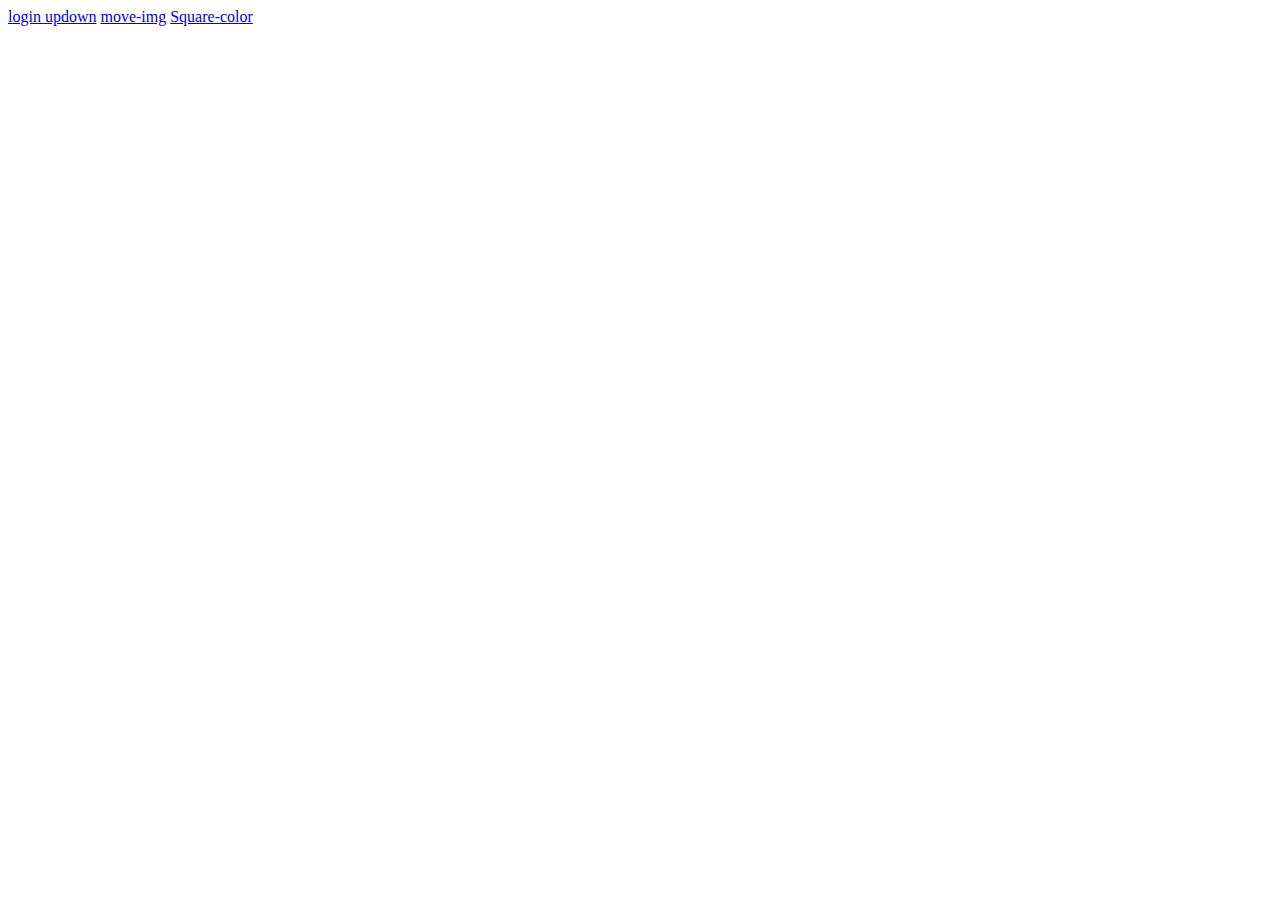
<file: index.html>
<!DOCTYPE html>
<html lang="en">

<head>
    <meta charset="UTF-8">
    <meta name="viewport" content="width=device-width, initial-scale=1.0">
    <title>Document</title>
</head>

<body>
    <a href="label up-down(login) label/index.html">login updown</a>
    <a href="move-img/index.html">move-img</a>
    <a href="Square-color/index.html">Square-color</a>
</body>

</html>
</file>
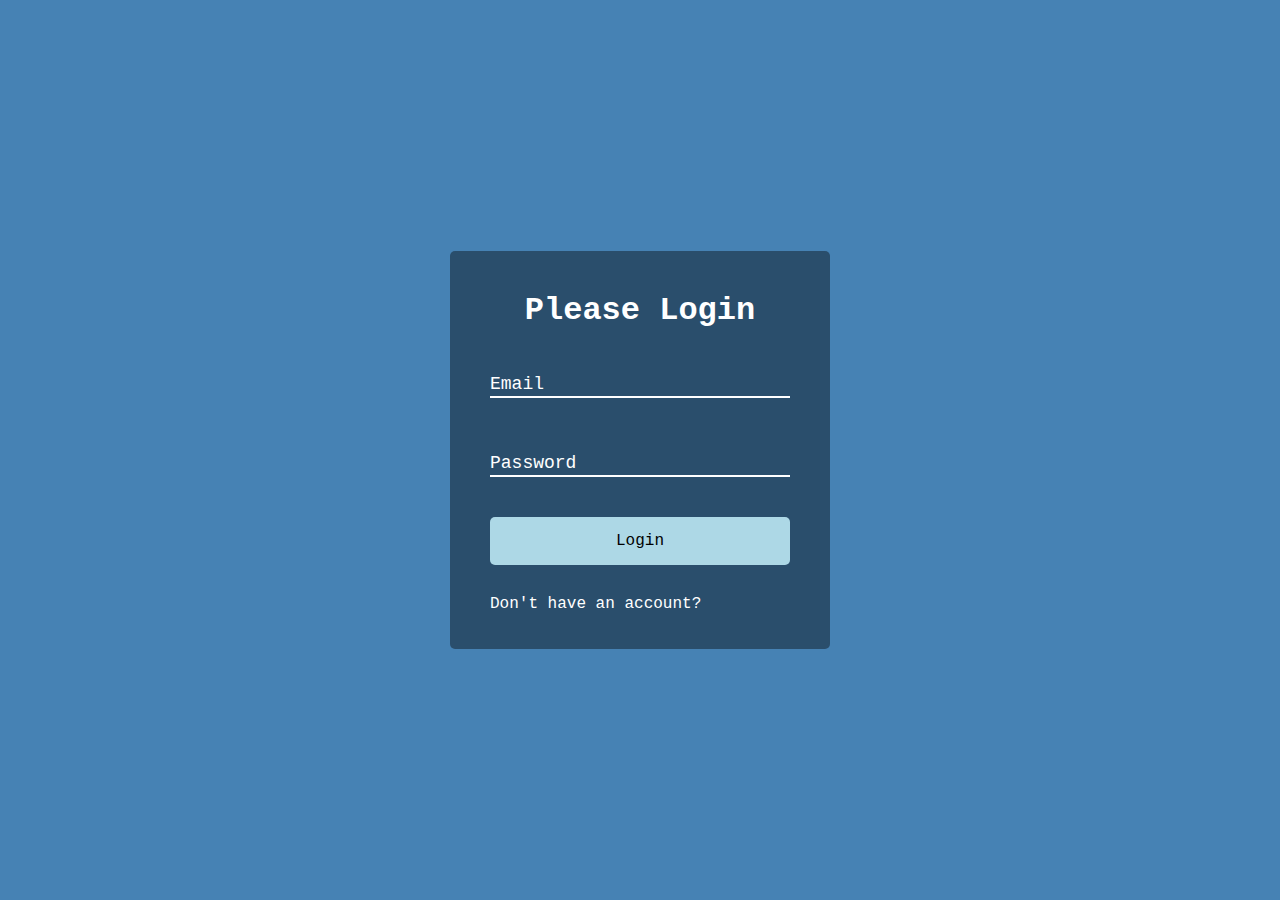
<file: label up-down(login) label/index.html>
<!DOCTYPE html>
<html lang="en">
<head>
    <meta charset="UTF-8">
    <meta name="viewport" content="width=device-width, initial-scale=1.0">
    <link rel="stylesheet" href="css.css">
    <title>Document</title>
</head>
<body>
    <div class="container">
        <h1>Please Login</h1>
        <form>
            <div class="form-control">
                <input type="text" required>
                <label>Email</label>
                
            </div>

            <div class="form-control">
                <input type="password" required>
                <label>Password</label>
            </div>
            <button class="btn">Login</button>

            <p class="text">Don't have an account?</p>
        </form>
    </div>

    <script src="script.js"></script>
</body>
</html>
</file>
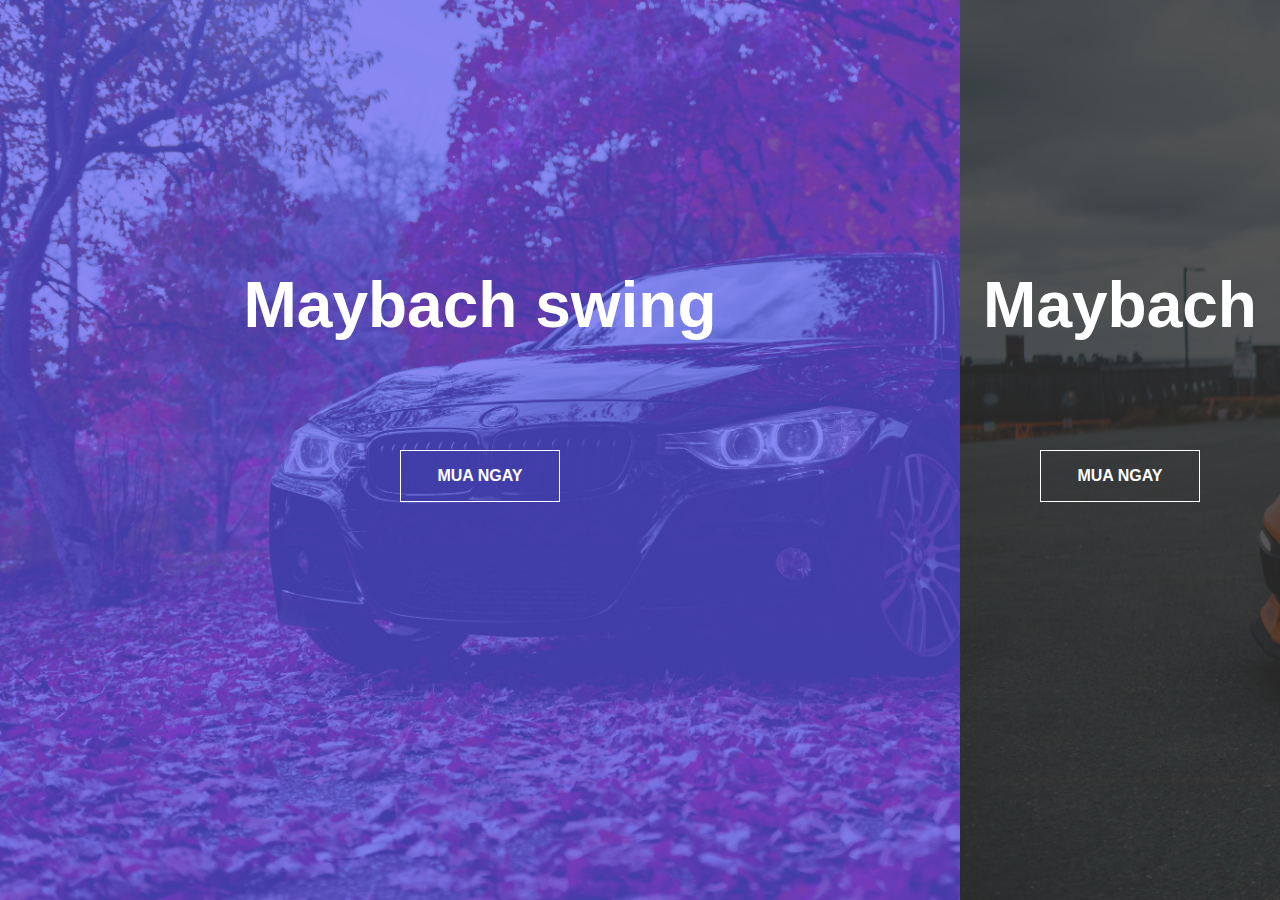
<file: move-img/index.html>
<!DOCTYPE html>
<html lang="en">
<head>
    <meta charset="UTF-8">
    <meta name="viewport" content="width=device-width, initial-scale=1.0">
    <link rel="stylesheet" href="style.css">
    <title>Document</title>
</head>
<body>
    <div class="container">
        <div class="split left">
            <h1>Maybach swing</h1>
            <a href="#" class="btn">Mua ngay</a>
        </div>
        <div class="split right">
            <h1>Maybach</h1>
            <a href="#" class="btn">Mua ngay</a>
        </div>
    </div>

    <script src="script.js"></script>
</body>
</html>
</file>
<file: label up-down(login) label/css.css>
*{
    box-sizing: border-box;
}

body{
    background-color: steelblue;
    color: #fff;
    font-family: 'Courier New', Courier, monospace;
    display: flex;
    flex-direction: column;
    align-items: center;
    justify-content: center;
    height: 100vh;
    overflow: hidden;
    margin: 0;
}

.container{
    background-color: rgba(0,0,0, 0.4);
    padding:20px 40px;
    border-radius: 5px;
}

.container h1{
    text-align: center;
    margin-bottom: 30px;
}

.container a{
    text-decoration: none;
    color: lightblue;
}

.btn{
    cursor: pointer;
    display: inline-block;
    width: 100%;
    background: lightblue;
    padding: 15px;
    font-family: inherit;
    font-size: 16px;
    border: 0;
    border-radius: 5px;
}

.btn:focus{
    outline: 0;
}

.btn:active{
    transform: scale(0.98);
}

.text {
    margin-top: 30px;
}

.form-control {
    position: relative;
    margin: 20px 0 40px;
    width: 300px;
}

.form-control input{
    background-color: transparent;
    border: 0;
    border-bottom: 2px #fff solid;
    display: block;
    width: 100%;
    padding: 8px 0;
    font-size: 18px;
    color: #fff;

}

.form-control input:focus,
.form-control input:valid{
    outline: 0;
    border-bottom-color:lightblue ;
}

.form-control label{
    position: absolute;
    top: 15px;
    left: 0;
    pointer-events: none;
    /* Same "for" attribute of label */
}

.form-control label span{
    display: inline-block;
    font-size: 18px;
    min-width: 5px;
    transition: 0.3s cubic-bezier(0.68,-0.55,-0.265,1.55);
}

.form-control input:focus + label span,
.form-control input:valid + label span{
    color: lightblue;
    transform: translateY(-150%);
}
</file>
<file: move-img/style.css>
:root {
    --left-bg-color: rgba(87, 84, 236, 0.7);
    --right-bg-color: rgba(43, 43, 43, 0.8);
    --left-bg-hover-color: rgba(87, 84, 236, 1);
    --right-bg-hover-color: rgba(28, 122, 28, 1);
    --hover-width: 75%;
    --other-width: 25%;
    /* đặt giá trị cho các element */
    --speed: 1000ms;
}


* {
    box-sizing: border-box;
}

body {
    font-family: 'Segoe UI', Tahoma, Geneva, Verdana, sans-serif;
    height: 100vh;
    overflow: hidden;
    margin: 0;
}

h1 {
    font-size: 4rem;
    color: #fff;
    position: absolute;
    left: 50%;
    top: 25%;
    transform: translateX(-50%);
    white-space: nowrap;
}

.btn {
    position: absolute;
    display: flex;
    align-items: center;
    justify-content: center;
    left: 50%;
    top: 50%;
    transform: translateX(-50%);
    text-decoration: none;
    color: #fff;
    border: #fff solid 0.1rem;
    font-size: 1rem;
    font-weight: bold;
    text-transform: uppercase;
    width: 10rem;
    padding: 1rem;
}

.container {
    position: relative;
    width: 100%;
    height: 100%;
    background: #333;
}

.split {
    position: absolute;
    width: 50%;
    height: 100%;
    overflow: hidden;
}

.split.left .btn:hover {
    background-color: var(--left-bg-hover-color);
    border-color: var(--left-bg-hover-color);
}

.split.right .btn:hover {
    background-color: var(--right-bg-hover-color);
    border-color: var(--right-bg-hover-color);
}

.split.left {
    left: 0;
    background-image: url('/img/maybach1.jpg');
    background-repeat: no-repeat;
    background-size: cover;
}

.split.left::before {
    content: '';
    position: absolute;
    width: 100%;
    height: 100%;
    background-color: var(--left-bg-color);
}

.split.right {
    right: 0;
    background-image: url('/img/maybach2.jpg');
    background-repeat: no-repeat;
    background-size: cover;
}

.split.right::before {
    content: '';
    position: absolute;
    width: 100%;
    height: 100%;
    background-color: var(--right-bg-color);
}

.split.right,
.split.left,
.split.left::before,
.split.right::before {
    transition: all var(--speed) ease-in-out;
}

.hover-left .left {
    width: var(--hover-width);
}

.hover-left .right {
    width: var(--other-width);
}

.hover-right .right {
    width: var(--hover-width);
}

.hover-right .left {
    width: var(--other-width);
}

@media (max-width:800px) {
    h1 {
        font-size: 2rem;
        top: 30%;
    }

    .btn {
        padding: 1.2rem;
        width: 12rem;
    }
}
</file>
